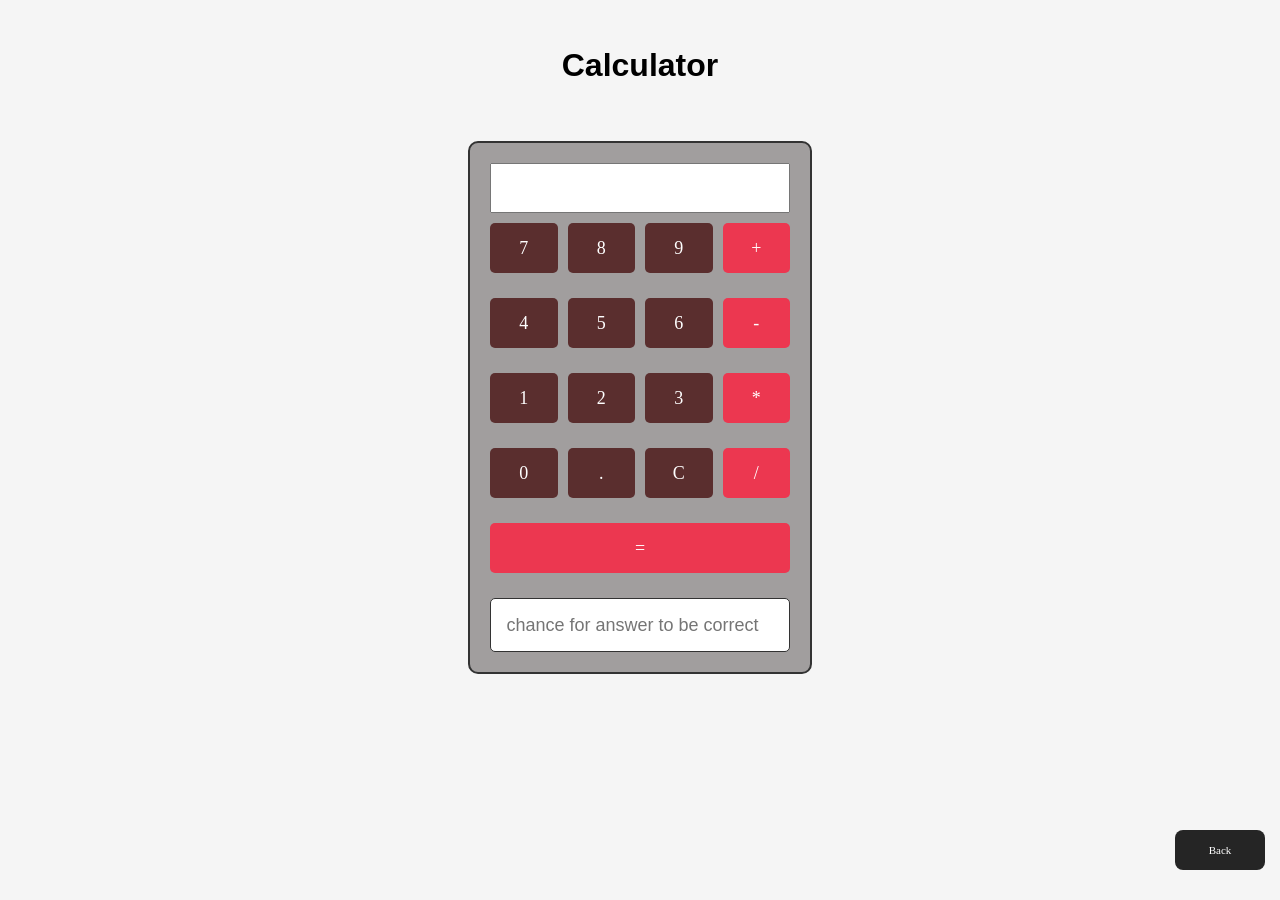
<file: calculator/index.html>
<!DOCTYPE html>
<html lang="en">
<head>
    <meta charset="UTF-8">
    <meta name="viewport" content="width=device-width, initial-scale=1.0">
    <title>Calculator</title>
    <link rel="icon" href="https://d15-a.sdn.cz/d_15/c_img_F_I/gmZBVxS.jpeg?fl=cro,0,0,799,449%7Cres,722,,1%7Cwebp,75" type="image/jpeg">
    <link rel="stylesheet" href="../style.css">
    <style>
        .calculator {
            width: 300px;
            margin: 50px auto;
            padding: 20px;
            border: 2px solid #333;
            border-radius: 10px;
            background-color: rgb(161, 158, 158);
        }
        .display {
            width: 100%;
            height: 50px;
            font-size: 24px;
            text-align: right;
            margin-bottom: 10px;
            padding: 5px;
            box-sizing: border-box;
            font-weight: normal;
        }
        .buttons {
            display: grid;
            grid-template-columns: repeat(4, 1fr);
            gap: 10px;
        }
        button {
            height: 50px;
            font-size: 18px;
            border: none;
            border-radius: 5px;
            background-color: #5a2e2e;
            cursor: pointer;
            font-weight: normal;
        }
        button:hover {
            background-color: #351c1c;
        }
        .operator {
            background-color: #ec3750;
            color: white;
        }
        .operator:hover {
            background-color: #d32f2f;
        }
        .equal {
            grid-column: span 4;
            background-color: #4caf50;
            color: white;
        }
        .equal:hover {
            background-color: #45a049;
        }
        #backBtn {
            position: fixed;
            bottom: 15px;
            right: 15px;
            background-color: #252525;
            color: white;
            padding: 6px 12px;
            font-size: 11px;
            border: none;
            border-radius: 8px;
            cursor: pointer;  
            width: 90px;
            height: 40px;
        }
        #backBtn:hover {
            background-color: #2e2e2e;
        }
    </style>
</head>
<body>
    <button id="backBtn" onclick="window.location.href = '../';">Back</button>
    <h1>Calculator</h1>
    <div class="calculator">
        <input type="text" class="display" id="display" readonly>
        <div class="buttons">
            <button onclick="appendToDisplay('7')">7</button>
            <button onclick="appendToDisplay('8')">8</button>
            <button onclick="appendToDisplay('9')">9</button>
            <button onclick="appendToDisplay('+')" class="operator">+</button>
            <button onclick="appendToDisplay('4')">4</button>
            <button onclick="appendToDisplay('5')">5</button>
            <button onclick="appendToDisplay('6')">6</button>
            <button onclick="appendToDisplay('-')" class="operator">-</button>
            <button onclick="appendToDisplay('1')">1</button>
            <button onclick="appendToDisplay('2')">2</button>
            <button onclick="appendToDisplay('3')">3</button>
            <button onclick="appendToDisplay('*')" class="operator">*</button>
            <button onclick="appendToDisplay('0')">0</button>
            <button onclick="appendToDisplay('.')">.</button>
            <button onclick="clearDisplay()">C</button>
            <button onclick="appendToDisplay('/')" class="operator">/</button>            <button onclick="calculate()" class="operator" style="grid-column: span 4; height: 50px; font-size: 18px;">=</button>            <input type="number" id="chance" placeholder="chance for answer to be correct" min="0" max="100" style="grid-column: span 4; height: 50px; font-size: 18px; text-align: center; border: 1px solid #333; border-radius: 5px; font-weight: normal;">            
        </div>
    </div>
    <script>
        let display = document.getElementById('display');
        let chanceInput = document.getElementById('chance');
        chanceInput.addEventListener('input', function() {
            let value = parseFloat(chanceInput.value);
            if (value < 0) chanceInput.value = 0;
            if (value > 100) chanceInput.value = 100;
        });
        function appendToDisplay(value) {
            display.value += value;
        }
        function clearDisplay() {
            display.value = '';
        }
        function chance(realResult) {
            let chanceInput = document.getElementById('chance').value.trim();
            let chanceValue = chanceInput === '' ? 100 : parseFloat(chanceInput) || 0;
            let random = Math.random() * 100;
            if (random <= chanceValue) {
                return realResult;
            } else {
                let bigNumber = 1000; 
                return Math.floor(Math.random() * (bigNumber * 0.7)) + 1;
            }
        }
        function calculate() {
            if (!display.value.trim()) {
                display.value = 'Error';
                return;
            }
            try {
                let realResult = eval(display.value);
                display.value = chance(realResult);
            } catch (error) {
                display.value = 'Error';
            }
        }              
    </script>
</body>
</html>
</file>
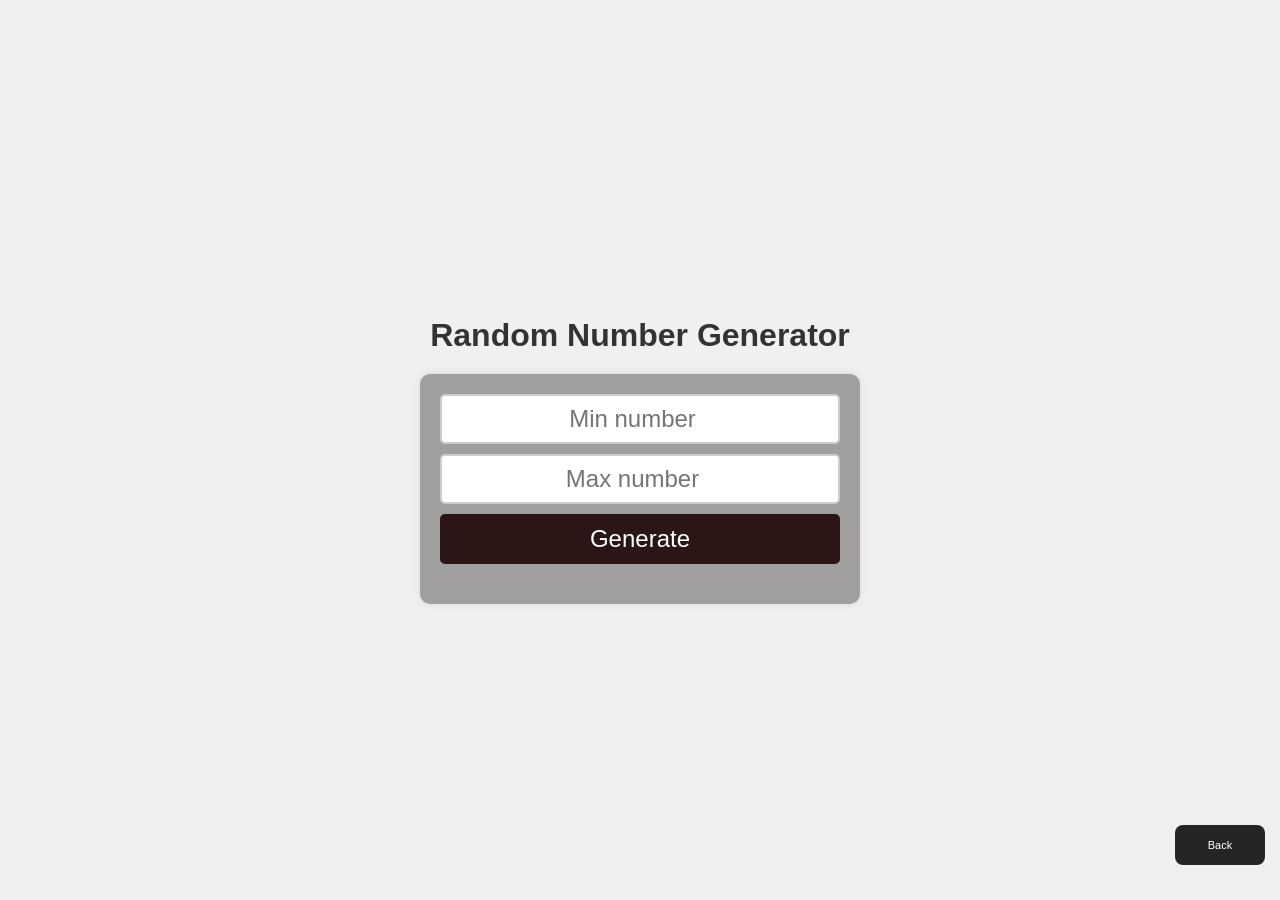
<file: random_num_gen/index.html>
<!DOCTYPE html>
<html lang="en">
<head>
    <meta charset="UTF-8">
    <meta name="viewport" content="width=device-width, initial-scale=1.0">
    <title>Random Number Generator</title>
    <link rel="icon" href="" type="image/jpeg">
    <style>
        body {
            font-family: Arial, sans-serif;
            background-color: #f0f0f0;
            display: flex;
            flex-direction: column;
            align-items: center;
            justify-content: center;
            height: 100vh;
            margin: 0;
        }
        h1 {
            color: #333;
            margin-bottom: 20px;
        }
        .container {
            background-color: rgb(161, 158, 158);
            padding: 20px;
            border-radius: 10px;
            box-shadow: 0 0 10px rgba(0,0,0,0.1);
            width: 400px;
            text-align: center;
        }
        .input {
            width: 100%;
            height: 50px;
            font-size: 24px;
            text-align: center;
            margin-bottom: 10px;
            padding: 5px;
            box-sizing: border-box;
            border: 2px solid #ccc;
            border-radius: 5px;
        }
        button {
            width: 100%;
            height: 50px;
            font-size: 24px;
            background-color: #2b1616;
            color: rgb(255, 255, 255);
            border: none;
            border-radius: 5px;
            cursor: pointer;
            margin-bottom: 20px;
        }
        button:hover {
            background-color: #351c1c;
        }
        .output.error {
            color: rgb(255, 21, 21);
        }
        #backBtn {
            position: fixed;
            bottom: 15px;
            right: 15px;
            background-color: #252525;
            color: white;
            padding: 6px 12px;
            font-size: 11px;
            border: none;
            border-radius: 8px;
            cursor: pointer;  
            width: 90px;
            height: 40px;
        }
        #backBtn:hover {
            background-color: #2e2e2e;
        }
    </style>
</head>
<body>
    <button id="backBtn" onclick="window.location.href = '../';">Back</button>
    <h1>Random Number Generator</h1>
    <div class="container">
        <input type="number" id="min" class="input" placeholder="Min number">
        <input type="number" id="max" class="input" placeholder="Max number">
        <button onclick="generateRandom()">Generate</button>
        <div id="output" class="output"></div>
    </div>
    <script>
        function generateRandom() {
            const output = document.getElementById('output');
            output.classList.remove('error');
            
            const minVal = document.getElementById('min').value;
            const maxVal = document.getElementById('max').value;
            const min = parseInt(minVal);
            const max = parseInt(maxVal);
            
            if (minVal === '' || maxVal === '' || isNaN(min) || isNaN(max)) {
                output.textContent = 'Please enter valid numbers';
                output.classList.add('error');
                return;
            }
            
            if (min > max) {
                output.textContent = 'Minimum number cannot be larger than maximum';
                output.classList.add('error');
                return;
            }
            
            const randomNum = Math.floor(Math.random() * (max - min + 1)) + min;
            output.textContent = randomNum;
        }
    </script>
</body>
</html>
</file>
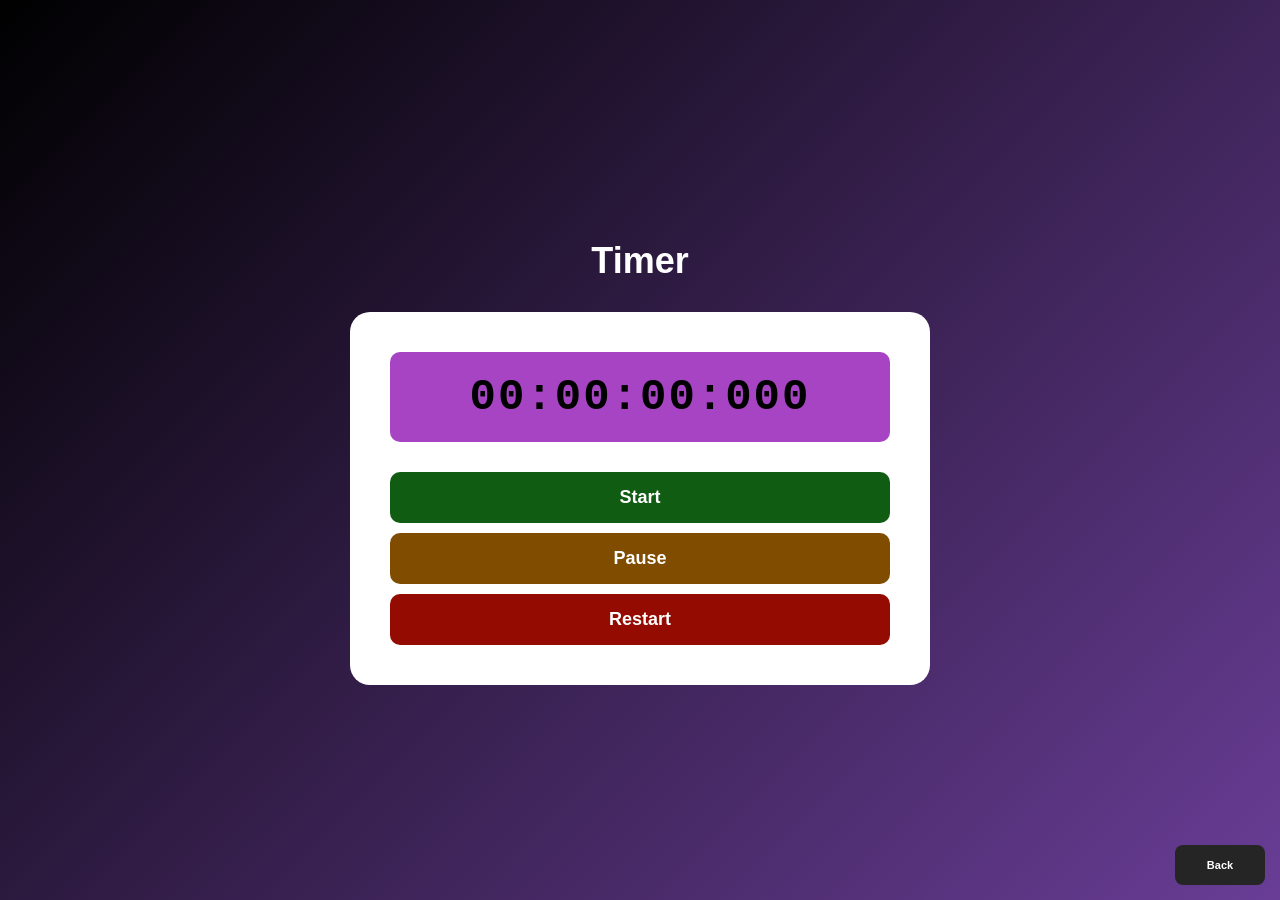
<file: timer/index.html>
<!DOCTYPE html>
<html lang="en">
<head>
    <meta charset="UTF-8">
    <meta name="viewport" content="width=device-width, initial-scale=1.0">
    <title>Timer</title>
    <style>
        body {
            font-family: 'Arial', sans-serif;
            background: linear-gradient(135deg, #000000 0%, #693d96 100%);
            display: flex;
            flex-direction: column;
            align-items: center;
            justify-content: center;
            height: 100vh;
            margin: 0;
        }
        h1 {
            color: white;
            margin-bottom: 30px;
            font-size: 36px;
        }
        .container {
            background-color: white;
            padding: 40px;
            border-radius: 20px;
            text-align: center;
            width: 500px;
        }
        .display {
            font-size: 44px;
            font-weight: bold;
            color: #000000;
            margin-bottom: 30px;
            font-family: 'Courier New', monospace;
            background-color: #a644c4;
            padding: 20px;
            border-radius: 10px;
            letter-spacing: 2px;
        }
        .button-group {
            display: flex;
            gap: 10px;
            flex-direction: column;
        }
        button {
            padding: 15px 25px;
            font-size: 18px;
            font-weight: bold;
            border: none;
            border-radius: 10px;
            cursor: pointer;
        }
        #startBtn {
            background-color: #105c12;
            color: white;
        }
        #startBtn:hover:not(:disabled) {
            background-color: #28662b;
        }
        #pauseBtn {
            background-color: #804d00;
            color: white;
        }
        #pauseBtn:hover:not(:disabled) {
            background-color: #804d00;
        }
        #restartBtn {
            background-color: #940b01;
            color: white;
        }
        #restartBtn:hover:not(:disabled) {
            background-color: #940b01;
        }
        #backBtn {
            position: fixed;
            bottom: 15px;
            right: 15px;
            background-color: #252525;
            color: white;
            padding: 6px 12px;
            font-size: 11px;
            border: none;
            border-radius: 8px;
            cursor: pointer;  
            width: 90px;
            height: 40px;
        }
        #backBtn:hover {
            background-color: #2e2e2e;
        }
    </style>
</head>
<body>
    <button id="backBtn" onclick="window.location.href = '../';">Back</button>
    <h1>Timer</h1>
    <div class="container">
        <div class="display" id="display">00:00:00:000</div>
        <div class="button-group">
            <button id="startBtn" onclick="startTimer()">Start</button>
            <button id="pauseBtn" onclick="pauseTimer()" disabled>Pause</button>
            <button id="restartBtn" onclick="restartTimer()">Restart</button>
        </div>
    </div>
    <script>
        let elapsedTime = 0;
        let timerInterval = null;
        let isRunning = false;
        let lastTime = 0;
        const display = document.getElementById('display');
        const startBtn = document.getElementById('startBtn');
        const pauseBtn = document.getElementById('pauseBtn');
        function formatTime(ms) {
            const totalSeconds = Math.floor(ms / 1000);
            const h = Math.floor(totalSeconds / 3600);
            const m = Math.floor((totalSeconds % 3600) / 60);
            const s = totalSeconds % 60;
            const milli = ms % 1000;
            return `${String(h).padStart(2, '0')}:${String(m).padStart(2, '0')}:${String(s).padStart(2, '0')}:${String(milli).padStart(3, '0')}`;
        }
        function startTimer() {
            if (isRunning) return;
            isRunning = true;
            lastTime = Date.now();
            startBtn.disabled = true;
            pauseBtn.disabled = false;
            timerInterval = setInterval(() => {
                const now = Date.now();
                elapsedTime += now - lastTime;
                lastTime = now;
                display.textContent = formatTime(elapsedTime);
            }, 50);
        }
        function pauseTimer() {
            if (!isRunning) return;
            isRunning = false;
            clearInterval(timerInterval);
            startBtn.disabled = false;
            pauseBtn.disabled = true;
        }
        function restartTimer() {
            isRunning = false;
            clearInterval(timerInterval);
            elapsedTime = 0;
            lastTime = 0;
            display.textContent = '00:00:00:000';
            startBtn.disabled = false;
            pauseBtn.disabled = true;
        }
    </script>
</body>
</html>
</file>
<file: style.css>
body {
    font-family: Arial, sans-serif;
    margin: 40px;
    background-color: #f5f5f5;
    color: #333; 
    line-height: 1.6; 
}
h1 {
    color: #000000;
    text-align: center;
    margin-bottom: 20px;
}
p {
    font-size: 18px;
    color: #000000;
    font-family: 'Times New Roman', Times, serif;
    font-size: larger;
    margin-bottom: 15px;
}
.p2, .p7, .p14, .p20, .p22, .p24 {
    font-size: xx-large;
    font-weight: bold;
    color: #ec3750; 
}
.p3, .p4, .p5, .p6, .p8, .p9, .p10, .p11, .p12, .p13, .p15, .p16, .p17, .p18, .p19, .p21, .p23 {
    font-size: larger;
}
.logo-img {
    float: right;
    width: 300px;
    margin-left: 20px;
    margin-bottom: 10px;
    border-radius: 10px;
}
.flavortown-logo {
    float: right;
    width: 300px;
    margin-left: 20px;
    margin-bottom: 10px;
    margin-top: -150px;
    border-radius: 10px;
}
img {
    max-width: 100%;
    height: auto;
}
button {
    background-color: #ec3750;
    color: white;
    border: none;
    padding: 10px 20px;
    font-size: larger;
    font-family: 'Times New Roman', Times, serif;
    cursor: pointer;
    border-radius: 5px;
    margin-bottom: 15px;
}
button:hover {
    background-color: #d32f2f;
}
</file>
